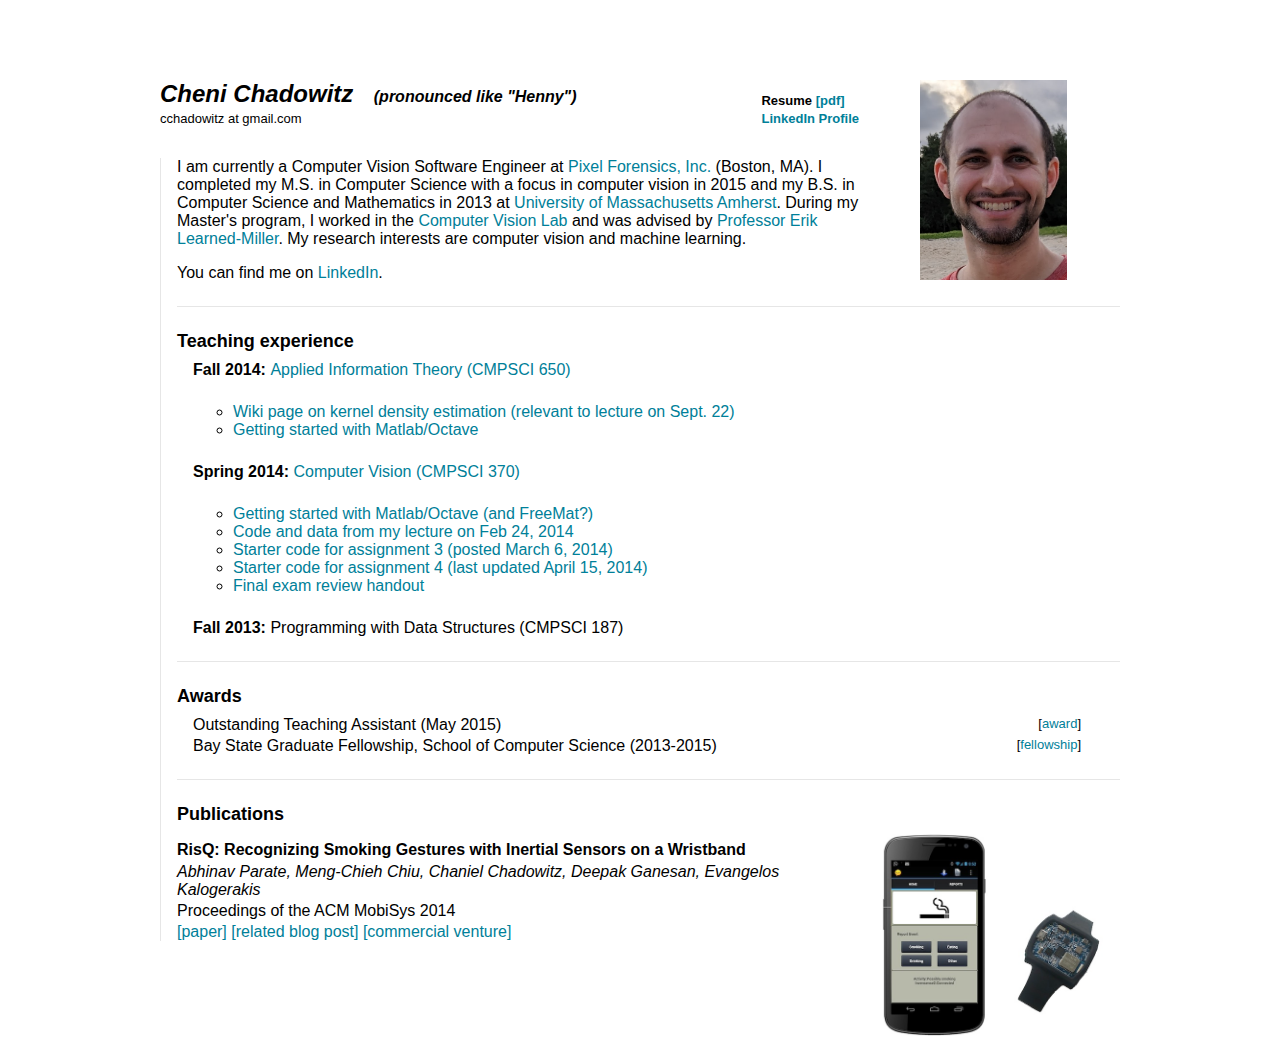
<file: index.html>
<!DOCTYPE HTML PUBLIC "-//W3C//DTD HTML 4.01 Transitional//EN">
<html>
	<head>
		<title>Cheni Chadowitz</title>
		<meta http-equiv="Content-Type" content="text/html; charset=utf-8">
		<link href="style.css" rel="stylesheet" type="text/css" media="screen">
        <!-- Global site tag (gtag.js) - Google Analytics -->
<script async src="https://www.googletagmanager.com/gtag/js?id=UA-47246636-3"></script>
<script>
  window.dataLayer = window.dataLayer || [];
  function gtag(){dataLayer.push(arguments);}
  gtag('js', new Date());

  gtag('config', 'UA-47246636-3');
</script>

	</head>
	<body>
		<div class="header">
			<div class="mugshot"><img class="me" style="height:200px; width:auto;" src="images/CheniHeadshot.png" alt="Me!" title="Me!"></div>
			<div>
				<span class="title">Cheni Chadowitz</span>
				<span class="title title-small" style="margin-left: 1em">(pronounced like "Henny")</span>
				<div style="float: right; margin-right: 1em; margin-top: 1em; font-size: small; font-weight: bold">
					<div>
						Resume <a href="ChadowitzChanielResume.pdf" target="_blank">[pdf]</a>
					</div>
					<div>
						<a href="http://www.linkedin.com/in/chenichadowitz/" target="_blank">LinkedIn Profile</a>
					</div>
				</div>
			</div>

			<div class="email">cchadowitz at gmail.com</div>
		</div>
		<div class="spacer"></div>
		<div class="spacer"></div>
		<div class="section">
			<div>
				 I am currently a Computer Vision Software Engineer at <a href="http://www.pixelforensics.com/">Pixel Forensics, Inc.</a> (Boston, MA). I completed my M.S. in Computer Science with a focus in computer vision in 2015 and my B.S. in Computer Science and Mathematics in 2013
				 at <a href="http://www.umass.edu">University of Massachusetts Amherst</a>. During my Master's program, I worked in the
				 <a href="http://vis-www.cs.umass.edu">Computer Vision Lab</a> and was advised by <a href="http://www.cs.umass.edu/~elm">Professor Erik Learned-Miller</a>.
				 My research interests are computer vision and machine learning.
				<div class="small-spacer"></div>
				<!--I was fortunate to have received the <a href="https://www.cics.umass.edu/content/bay-state-programs">Bay State Graduate Fellowship</a> as an
				undergraduate, as well as an <a href="https://www.cs.umass.edu/oaa2015">Outstanding Teaching Assistant Award</a>-->
			</div>
			<div class="small-spacer"></div>
			<div>
				You can find me on <a href="http://www.linkedin.com/in/chenichadowitz/" target="_blank">LinkedIn</a>.
			</div>
			<div class="spacer-line"></div>
			<div class="sub-heading">Teaching experience</div>
			<div>
				<span class="sub-sub-heading">Fall 2014: </span><a href="http://people.cs.umass.edu/~elm/Teaching/650_F14/">Applied Information Theory (CMPSCI 650)</a>
				<div>
					<ul style="list-style: none; padding-left: 1em">
						<li style="padding-bottom: 0.5em">
							<ul style="padding-top: 0.5em;">
								<li><a href="http://en.wikipedia.org/wiki/Kernel_density_estimation">Wiki page on kernel density estimation (relevant to lecture on Sept. 22)</a></li>
								<li><a href="650/matlab-octave.html">Getting started with Matlab/Octave</a></li>
							</ul>
						</li>
					</ul>
				</div>
				<span class="sub-sub-heading">Spring 2014: </span><a href="http://people.cs.umass.edu/~elm/Teaching/370_S14/">Computer Vision (CMPSCI 370)</a>
				<div>
					<ul style="list-style: none; padding-left: 1em">
						<li style="padding-bottom: 0.5em">
							<ul style="padding-top: 0.5em;">
								<li><a href="370/matlab-octave.html">Getting started with Matlab/Octave (and FreeMat?)</a></li>
								<li><a href="370/CS370-Lecture-2014-02-24.zip">Code and data from my lecture on Feb 24, 2014</a></li>
								<li><a href="370/CS370-Assignment3-StarterCode.zip">Starter code for assignment 3 (posted March 6, 2014)</a></li>
								<li><a href="370/CS370-Assignment4-StarterCode.zip">Starter code for assignment 4 (last updated April 15, 2014)</a></li>
								<li><a href="370/370_final_review_2014.pdf">Final exam review handout</a></li>
							</ul>
						</li>
					</ul>
				</div>
				<span class="sub-sub-heading">Fall 2013: </span>Programming with Data Structures (CMPSCI 187)
			</div>
			<div class="spacer-line"></div>
			<div class="sub-heading">Awards</div>
			<div>
				<div style="margin-left: 1em;">Outstanding Teaching Assistant (May 2015) <span class="award">[<a href="https://www.cics.umass.edu/oaa2015">award</a>]</span></div>
				<div style="margin-left: 1em;">Bay State Graduate Fellowship, School of Computer Science (2013-2015) <span class="award">[<a href="https://www.cics.umass.edu/content/bay-state-programs">fellowship<a/>]</span></div>
			</div>
			<div class="spacer-line"></div>
			<div class="sub-heading">Publications</div>
			<div style="float: right; margin-left: 2em;">
				<a href="https://lumme-labs.com/technology/"><img src="images/risq.jpg" alt="RisQ" width="240"></a>
			</div>
			<div>
				<div class="small-spacer"></div>
				<div>
					<div><strong>RisQ: Recognizing Smoking Gestures with Inertial Sensors on a Wristband</strong></div>
					<div><em>Abhinav Parate, Meng-Chieh Chiu, Chaniel Chadowitz, Deepak Ganesan, Evangelos Kalogerakis</em></div>
					<div>
						<span>Proceedings of the ACM MobiSys 2014</span>
						<span>
					</div>
					<div>
						<a href="papers/risq.pdf">[paper]</a>
						<a href="http://umassgv.blogspot.com/2013/08/real-time-visualization-of-arm-motion.html">[related blog post]</a>
						<a href="https://lumme-labs.com/technology/">[commercial venture]</a>
					</div>

				</div>
			</div>
		</div>
<!--
<div class="footer">
			<div><a href="http://vis-www.cs.umass.edu">Computer Vision Lab</a></div>
			<div><a href="http://www.cs.umass.edu">School of Computer Science</a></div>
			<div><a href="http://www.umass.edu">University of Massachusetts Amherst</a></div>
			<div>140 Governors Drive · Amherst MA · 01003</div>
		</div>
-->
	</body>
</html>
</file>
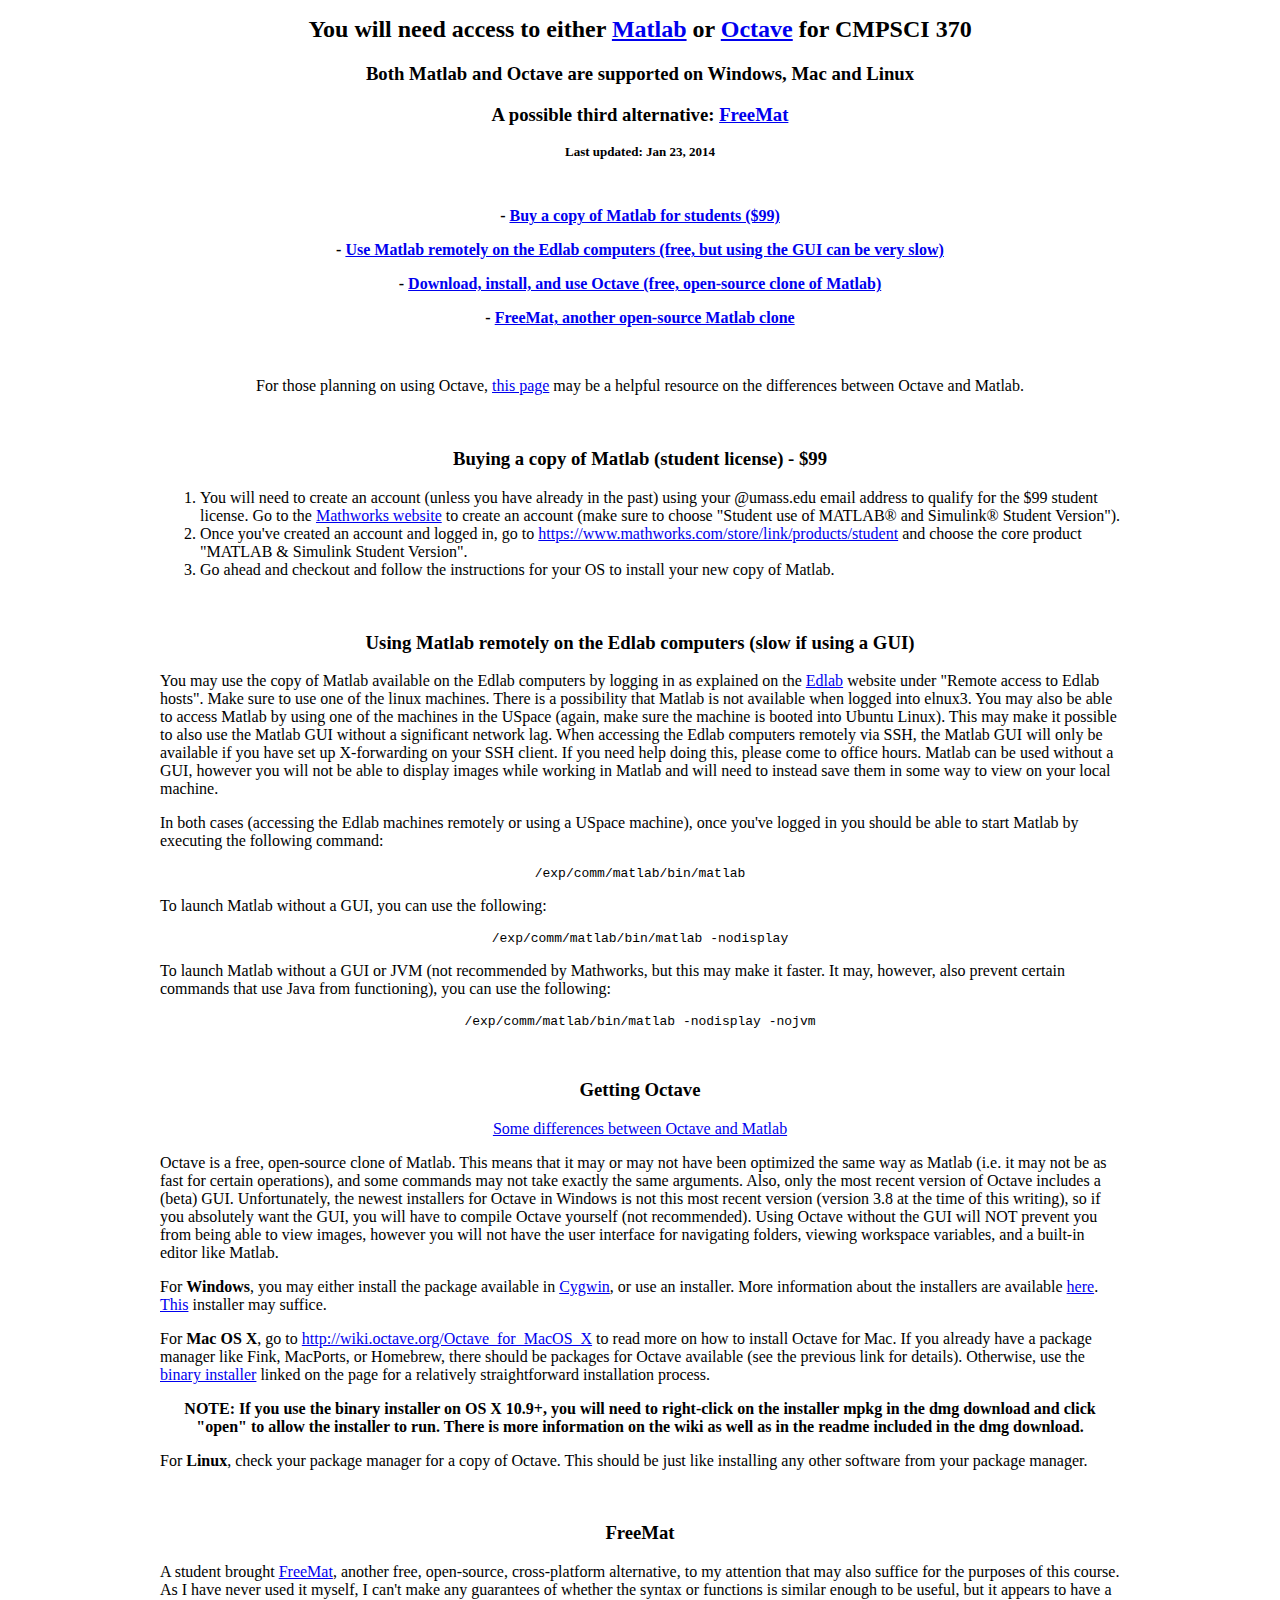
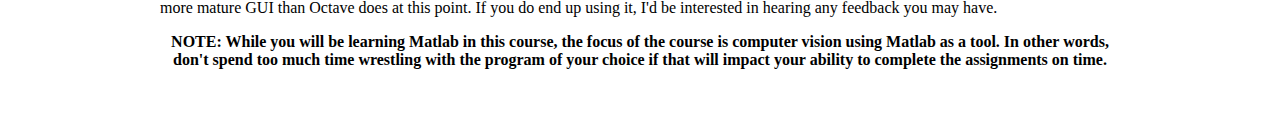
<file: 370/matlab-octave.html>
<!DOCTYPE HTML PUBLIC "-//W3C//DTD HTML 4.01 Transitional//EN">
<html>
	<head>
		<title>Getting Matlab/Octave</title>
		<meta http-equiv="Content-Type" content="text/html; charset=utf-8">
		<style type="text/css">
			body {
				width: 60em;
				margin-top: 1em;
				margin-left: auto;
			    margin-right: auto;
			}
			p {text-align: center;}
			h1 {text-align: center;}
			h2 {text-align: center;}
			h3 {text-align: center;}
			.small {
				font-size: small;
				font-weight: bold;
			}
			.left {text-align: left;}
		</style>
	</head>
	<body>
		<h2>You will need access to either <a href="http://www.mathworks.com/index.html" target="_blank">Matlab</a> or <a href="https://www.gnu.org/software/octave/"target="_blank">Octave</a> for CMPSCI 370</h2>
		<h3>Both Matlab and Octave are supported on Windows, Mac and Linux</h3>
		<h3>A possible third alternative: <a href="http://freemat.sourceforge.net/">FreeMat</a></h3>
		<p class="small">Last updated: Jan 23, 2014</p>
		<br />
		<p style="font-weight: bold">
			- <a href="#buymatlab">Buy a copy of Matlab for students ($99)</a>
		</p>
		<p style="font-weight: bold">
			- <a href="#edlab">Use Matlab remotely on the Edlab computers (free, but using the GUI can be very slow)</a>
		</p>
		<p style="font-weight: bold">
			- <a href="#octave">Download, install, and use Octave (free, open-source clone of Matlab)</a>
		</p>
		<p style="font-weight: bold">
			- <a href="#freemat">FreeMat, another open-source Matlab clone</a>
		</p>
		<br />
		<p>
			For those planning on using Octave, <a href="http://en.wikibooks.org/wiki/MATLAB_Programming/Differences_between_Octave_and_MATLAB" target="_blank">this page</a> may be a helpful resource on the differences between Octave and Matlab.
		</p>
		<br />

		<a id="buymatlab"><h3>Buying a copy of Matlab (student license) - $99</h3></a>
		<p>
			<ol>
				<li>You will need to create an account (unless you have already in the past) using your @umass.edu email address to qualify for the $99 student license. Go to the <a href="https://www.mathworks.com/accesslogin/createProfile.do?uri=https://www.mathworks.com/store/link/products/student" target="_blank">Mathworks website</a> to create an account (make sure to choose "Student use of MATLAB® and Simulink® Student Version").</li>
				<li>Once you've created an account and logged in, go to <a href="https://www.mathworks.com/store/link/products/student" target="_blank">https://www.mathworks.com/store/link/products/student</a> and choose the core product "MATLAB & Simulink Student Version".</li>
				<li>Go ahead and checkout and follow the instructions for your OS to install your new copy of Matlab.</li>
			</ol>
		</p>
		<br />
		<a id="edlab"><h3>Using Matlab remotely on the Edlab computers (slow if using a GUI)</h3></a>
		<p class="left">
			You may use the copy of Matlab available on the Edlab computers by logging in as explained on the <a href="http://www-edlab.cs.umass.edu/">Edlab</a> website under "Remote access to Edlab hosts". Make sure to use one of the linux machines. There is a possibility that Matlab is not available when logged into elnux3. You may also be able to access Matlab by using one of the machines in the USpace (again, make sure the machine is booted into Ubuntu Linux). This may make it possible to also use the Matlab GUI without a significant network lag. When accessing the Edlab computers remotely via SSH, the Matlab GUI will only be available if you have set up X-forwarding on your SSH client. If you need help doing this, please come to office hours. Matlab can be used without a GUI, however you will not be able to display images while working in Matlab and will need to instead save them in some way to view on your local machine.
		</p>
		<p class="left">
			In both cases (accessing the Edlab machines remotely or using a USpace machine), once you've logged in you should be able to start Matlab by executing the following command:
		</p>
		<p style="font-family: monospace;">/exp/comm/matlab/bin/matlab</p>
		<p class="left">
			To launch Matlab without a GUI, you can use the following:
		</p>
		<p style="font-family: monospace;">/exp/comm/matlab/bin/matlab -nodisplay</p>
		<p class="left">
			To launch Matlab without a GUI or JVM (not recommended by Mathworks, but this may make it faster. It may, however, also prevent certain commands that use Java from functioning), you can use the following:
		</p>
		<p style="font-family: monospace;">/exp/comm/matlab/bin/matlab -nodisplay -nojvm</p>
		<br />
		<a id="octave"><h3>Getting Octave</h3></a>
		<p>
			<a href="http://en.wikibooks.org/wiki/MATLAB_Programming/Differences_between_Octave_and_MATLAB" target="_blank">Some differences between Octave and Matlab</a>
		</p>
		<p class="left">
			Octave is a free, open-source clone of Matlab. This means that it may or may not have been optimized the same way as Matlab (i.e. it may not be as fast for certain operations), and some commands may not take exactly the same arguments. Also, only the most recent version of Octave includes a (beta) GUI. Unfortunately, the newest installers for Octave in Windows is not this most recent version (version 3.8 at the time of this writing), so if you absolutely want the GUI, you will have to compile Octave yourself (not recommended). Using Octave without the GUI will NOT prevent you from being able to view images, however you will not have the user interface for navigating folders, viewing workspace variables, and a built-in editor like Matlab.
		</p>
		<p class="left">
			For <b>Windows</b>, you may either install the package available in <a href="http://cygwin.com/packages" target="_blank">Cygwin</a>, or use an installer. More information about the installers are available <a href="http://wiki.octave.org/Octave_for_Windows" target="_blank">here</a>. <a href="http://sourceforge.net/projects/octave/files/Octave%20Windows%20binaries/Octave%203.6.4%20for%20Windows%20Microsoft%20Visual%20Studio/octave-3.6.4-vs2010-setup.exe/download" target="_blank">This</a> installer may suffice.
		</p>
		<p class="left">
			For <b>Mac OS X</b>, go to <a href="http://wiki.octave.org/Octave_for_MacOS_X" target="_blank">http://wiki.octave.org/Octave_for_MacOS_X</a> to read more on how to install Octave for Mac. If you already have a package manager like Fink, MacPorts, or Homebrew, there should be packages for Octave available (see the previous link for details). Otherwise, use the <a href="http://wiki.octave.org/Octave_for_MacOS_X#Binary_installer_for_OSX_10.9.1" target="_blank">binary installer</a> linked on the page for a relatively straightforward installation process.
		</p>
		<p>
			<b>NOTE: If you use the binary installer on OS X 10.9+, you will need to right-click on the installer mpkg in the dmg download and click "open" to allow the installer to run. There is more information on the wiki as well as in the readme included in the dmg download.</b>
		</p>
		<p class="left">
			For <b>Linux</b>, check your package manager for a copy of Octave. This should be just like installing any other software from your package manager.
		</p>
		<br />
		<a id="freemat"><h3>FreeMat</h3></a>
		<p class="left">
			A student brought <a href="http://freemat.sourceforge.net/">FreeMat</a>, another free, open-source, cross-platform alternative, to my attention that may also suffice for the purposes of this course. As I have never used it myself, I can't make any guarantees of whether the syntax or functions is similar enough to be useful, but it appears to have a more mature GUI than Octave does at this point. If you do end up using it, I'd be interested in hearing any feedback you may have.
		</p>
		<p>
			<b>NOTE: While you will be learning Matlab in this course, the focus of the course is computer vision using Matlab as a tool. In other words, don't spend too much time wrestling with the program of your choice if that will impact your ability to complete the assignments on time.</b>
		</p>
		<br />
		<br />
	</body>
</html>
</file>
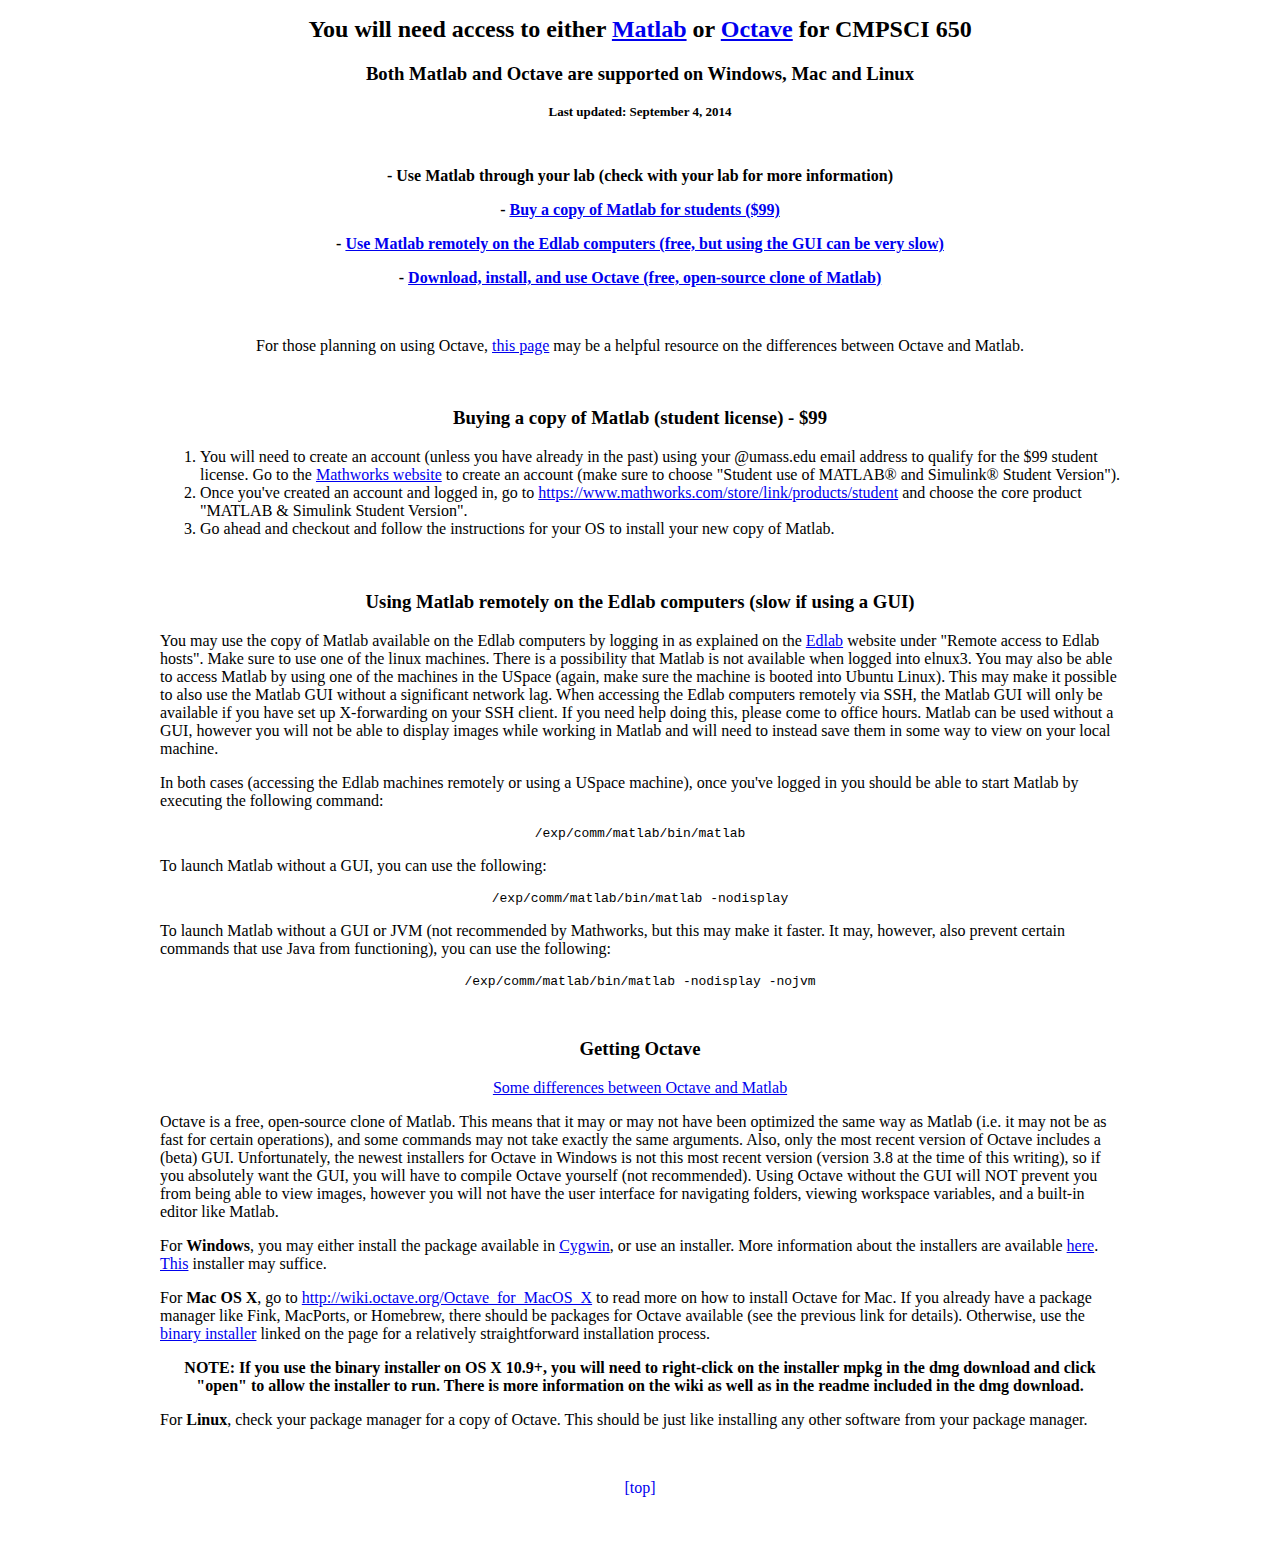
<file: 650/matlab-octave.html>
<!DOCTYPE HTML PUBLIC "-//W3C//DTD HTML 4.01 Transitional//EN">
<html>
	<head>
		<title>Getting Matlab/Octave</title>
		<meta http-equiv="Content-Type" content="text/html; charset=utf-8">
		<style type="text/css">
			body {
				width: 60em;
				margin-top: 1em;
				margin-left: auto;
			    margin-right: auto;
			}
			p {text-align: center;}
			h1 {text-align: center;}
			h2 {text-align: center;}
			h3 {text-align: center;}
			.small {
				font-size: small;
				font-weight: bold;
			}
			.left {text-align: left;}
		</style>
	</head>
	<body>
		<a id="top"></a>
		<h2>You will need access to either <a href="http://www.mathworks.com/index.html" target="_blank">Matlab</a> or <a href="https://www.gnu.org/software/octave/"target="_blank">Octave</a> for CMPSCI 650</h2>
		<h3>Both Matlab and Octave are supported on Windows, Mac and Linux</h3>
		<p class="small">Last updated: September 4, 2014</p>
		<br />
		<p style="font-weight: bold">
			- Use Matlab through your lab (check with your lab for more information)
		</p>
		<p style="font-weight: bold">
			- <a href="#buymatlab">Buy a copy of Matlab for students ($99)</a>
		</p>
		<p style="font-weight: bold">
			- <a href="#edlab">Use Matlab remotely on the Edlab computers (free, but using the GUI can be very slow)</a>
		</p>
		<p style="font-weight: bold">
			- <a href="#octave">Download, install, and use Octave (free, open-source clone of Matlab)</a>
		</p>
		<br />
		<p>
			For those planning on using Octave, <a href="http://en.wikibooks.org/wiki/MATLAB_Programming/Differences_between_Octave_and_MATLAB" target="_blank">this page</a> may be a helpful resource on the differences between Octave and Matlab.
		</p>
		<br />

		<a id="buymatlab"><h3>Buying a copy of Matlab (student license) - $99</h3></a>
		<p>
			<ol>
				<li>You will need to create an account (unless you have already in the past) using your @umass.edu email address to qualify for the $99 student license. Go to the <a href="https://www.mathworks.com/accesslogin/createProfile.do?uri=https://www.mathworks.com/store/link/products/student" target="_blank">Mathworks website</a> to create an account (make sure to choose "Student use of MATLAB® and Simulink® Student Version").</li>
				<li>Once you've created an account and logged in, go to <a href="https://www.mathworks.com/store/link/products/student" target="_blank">https://www.mathworks.com/store/link/products/student</a> and choose the core product "MATLAB & Simulink Student Version".</li>
				<li>Go ahead and checkout and follow the instructions for your OS to install your new copy of Matlab.</li>
			</ol>
		</p>
		<br />
		<a id="edlab"><h3>Using Matlab remotely on the Edlab computers (slow if using a GUI)</h3></a>
		<p class="left">
			You may use the copy of Matlab available on the Edlab computers by logging in as explained on the <a href="http://www-edlab.cs.umass.edu/">Edlab</a> website under "Remote access to Edlab hosts". Make sure to use one of the linux machines. There is a possibility that Matlab is not available when logged into elnux3. You may also be able to access Matlab by using one of the machines in the USpace (again, make sure the machine is booted into Ubuntu Linux). This may make it possible to also use the Matlab GUI without a significant network lag. When accessing the Edlab computers remotely via SSH, the Matlab GUI will only be available if you have set up X-forwarding on your SSH client. If you need help doing this, please come to office hours. Matlab can be used without a GUI, however you will not be able to display images while working in Matlab and will need to instead save them in some way to view on your local machine.
		</p>
		<p class="left">
			In both cases (accessing the Edlab machines remotely or using a USpace machine), once you've logged in you should be able to start Matlab by executing the following command:
		</p>
		<p style="font-family: monospace;">/exp/comm/matlab/bin/matlab</p>
		<p class="left">
			To launch Matlab without a GUI, you can use the following:
		</p>
		<p style="font-family: monospace;">/exp/comm/matlab/bin/matlab -nodisplay</p>
		<p class="left">
			To launch Matlab without a GUI or JVM (not recommended by Mathworks, but this may make it faster. It may, however, also prevent certain commands that use Java from functioning), you can use the following:
		</p>
		<p style="font-family: monospace;">/exp/comm/matlab/bin/matlab -nodisplay -nojvm</p>
		<br />
		<a id="octave"><h3>Getting Octave</h3></a>
		<p>
			<a href="http://en.wikibooks.org/wiki/MATLAB_Programming/Differences_between_Octave_and_MATLAB" target="_blank">Some differences between Octave and Matlab</a>
		</p>
		<p class="left">
			Octave is a free, open-source clone of Matlab. This means that it may or may not have been optimized the same way as Matlab (i.e. it may not be as fast for certain operations), and some commands may not take exactly the same arguments. Also, only the most recent version of Octave includes a (beta) GUI. Unfortunately, the newest installers for Octave in Windows is not this most recent version (version 3.8 at the time of this writing), so if you absolutely want the GUI, you will have to compile Octave yourself (not recommended). Using Octave without the GUI will NOT prevent you from being able to view images, however you will not have the user interface for navigating folders, viewing workspace variables, and a built-in editor like Matlab.
		</p>
		<p class="left">
			For <b>Windows</b>, you may either install the package available in <a href="http://cygwin.com/packages" target="_blank">Cygwin</a>, or use an installer. More information about the installers are available <a href="http://wiki.octave.org/Octave_for_Windows" target="_blank">here</a>. <a href="http://sourceforge.net/projects/octave/files/Octave%20Windows%20binaries/Octave%203.6.4%20for%20Windows%20Microsoft%20Visual%20Studio/octave-3.6.4-vs2010-setup.exe/download" target="_blank">This</a> installer may suffice.
		</p>
		<p class="left">
			For <b>Mac OS X</b>, go to <a href="http://wiki.octave.org/Octave_for_MacOS_X" target="_blank">http://wiki.octave.org/Octave_for_MacOS_X</a> to read more on how to install Octave for Mac. If you already have a package manager like Fink, MacPorts, or Homebrew, there should be packages for Octave available (see the previous link for details). Otherwise, use the <a href="http://wiki.octave.org/Octave_for_MacOS_X#Binary_installer_for_OSX_10.9.1" target="_blank">binary installer</a> linked on the page for a relatively straightforward installation process.
		</p>
		<p>
			<b>NOTE: If you use the binary installer on OS X 10.9+, you will need to right-click on the installer mpkg in the dmg download and click "open" to allow the installer to run. There is more information on the wiki as well as in the readme included in the dmg download.</b>
		</p>
		<p class="left">
			For <b>Linux</b>, check your package manager for a copy of Octave. This should be just like installing any other software from your package manager.
		</p>
		<br />
		<p><a href="#top" style="text-decoration: none;">[top]</a></p>
		<br />
		<br />
	</body>
</html>
</file>
<file: style.css>
body {
	font-family: Helvetica, Verdana, Arial, sans-serif;
	font-size: normal;
	width: 60em;
	margin-top: 5em;
	margin-left: auto;
    margin-right: auto;
}

div {
	/*text-align: center;*/
	margin-bottom: 0.2em;
}

.email {
	font-size: small;
}

.title {
	font-style: italic;
	font-size: x-large;
	font-weight: bold;
	font-family: Helvetica, Verdana, Arial, sans-serif;
}

.title-small {
	font-size: medium;
}

.mugshot {
	margin-left: 3em;
	/*padding-right: 5em;*/
	float: right;
	width: 200px;
}

.me {
	width: 100%;
	height: auto;
}

div.section {
	margin-top: 1em;
	padding-left: 1em;
	border-left-style: solid;
	border-left-width: 1px;
	border-left-color: rgb(90%, 90%, 90%);
}

div.small-spacer {
	margin-top: 1em;
}

div.spacer {
	margin-top: 2em;
}

div.spacer-line {
	margin-top: 1.5em;
	margin-bottom: 1.5em;
	border-top-style: solid;
	border-top-width: 1px;
	border-top-color: rgb(90%, 90%, 90%);
}

div.large-spacer {
	margin-top: 5em;
}

div.sub-heading {
	font-weight: bold;
	/*font-style: italic;*/
	font-size: large;
	margin-bottom: 0.5em;
}

div.footer {
	font-weight: bold;
	font-size: small;
	margin-top: 12em;
	margin-bottom: 2em;
	margin-left: auto;
	margin-right: auto;
	text-align: center;
}

span.sub-heading {
	font-weight: bold;
	font-size: large;
}

span.sub-sub-heading {
	font-weight: bold;
	margin-left: 1em;
}

span.award {
	font-size: small;
	float: right;
	margin-right: 3em;
}

a:link {
	color: rgb(0%, 50%, 60%);
	text-decoration: none;
}

a:visited {
	color: rgb(0%, 50%, 60%);
	text-decoration: none;
}

a:hover {
	color: rgb(0%, 20%, 50%);
	text-decoration: none;
}

a:active {
	color: rgb(0%, 20%, 50%);
	text-decoration: none;
}
</file>
